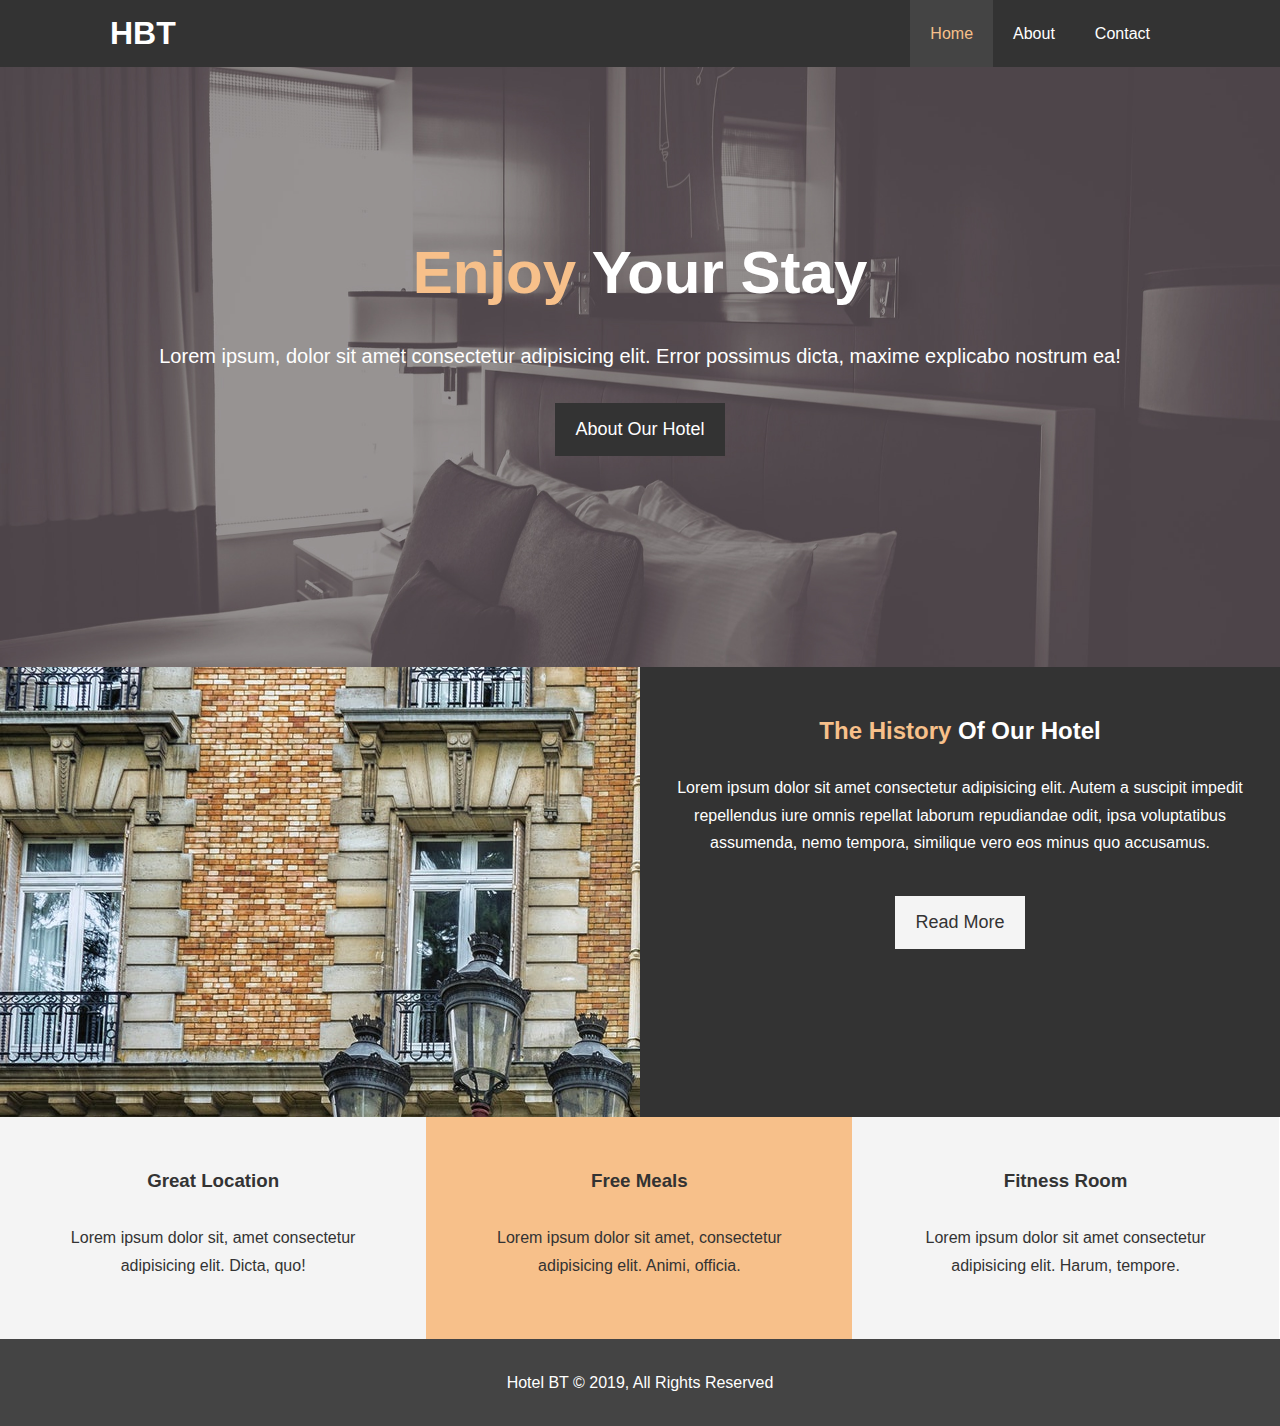
<file: index.html>
<!DOCTYPE html>
<html lang="en">
<head>
  <meta charset="UTF-8">
  <meta name="viewport" content="width=device-width, initial-scale=1.0">
  <meta http-equiv="X-UA-Compatible" content="ie=edge">
  <meta name="description" content=" Welcome to the most extraordinary hotel in Toronto, Ontario">
  <meta name="keywords" content="hotel, toronto hotel, ontario hotel">
  <link rel="stylesheet" href="https://use.fontawesome.com/releases/v5.7.2/css/all.css" integrity="sha384-fnmOCqbTlWIlj8LyTjo7mOUStjsKC4pOpQbqyi7RrhN7udi9RwhKkMHpvLbHG9Sr" crossorigin="anonymous">
  <link rel="stylesheet" href="css/style.css">
  <link rel="stylesheet" media="screen and (max-width: 768px)" href="css/mobile.css">
  <title>Hotel BT | Welcome </title>
</head>
<body>
  <header>
    <nav id="navbar">
      <div class="container">
        <h1 class="logo"><a href="index.html">HBT</a></h1>
        <ul>
          <li><a class="current" href="index.html">Home</a></li>
          <li><a href="about.html">About</a></li>
          <li><a href="contact.html">Contact</a></li>
        </ul>
      </div>
    </nav>
    <div id="showcase">
      <div class="container">
        <div class="showcase-content">
          <h1><span class="text-primary">Enjoy</span> Your Stay</h1>
          <p class="lead">Lorem ipsum, dolor sit amet consectetur adipisicing elit. Error possimus dicta, maxime explicabo nostrum ea!</p>
          <a class="btn" href="about.html">About Our Hotel</a>
        </div>
      </div>
    </div>
  </header>

  <section id="home-info" class="bg-dark">
    <div class="info-img"></div>
    <div class="info-content">
      <h2><span class="text-primary">The History</span> Of Our Hotel</h2>
      <p>Lorem ipsum dolor sit amet consectetur adipisicing elit. Autem a suscipit impedit repellendus iure omnis repellat laborum repudiandae odit, ipsa voluptatibus assumenda, nemo tempora, similique vero eos minus quo accusamus.</p>
      <a href="about.html" class=" btn btn-light">Read More</a>
    </div>
  </section>

  <section id="features">
    <div class="box bg-light">
      <i class="fas fa-hotel fa-3x"></i>
      <h3>Great Location</h3>
      <p>Lorem ipsum dolor sit, amet consectetur adipisicing elit. Dicta, quo!</p>
    </div>
    <div class="box bg-primary">
      <i class="fas fa-utensils fa-3x"></i>
      <h3>Free Meals</h3>
      <p>Lorem ipsum dolor sit amet, consectetur adipisicing elit. Animi, officia.</p>
    </div>
    <div class="box bg-light">
      <i class="fas fa-dumbbell fa-3x"></i>
      <h3>Fitness Room</h3>
      <p>Lorem ipsum dolor sit amet consectetur adipisicing elit. Harum, tempore.</p>
    </div>
  </section>
  
  <div class="clr"></div>
  <footer id="main-footer">
    <p>Hotel BT &copy; 2019, All Rights Reserved</p>
  </footer>
</body>
</html>
</file>
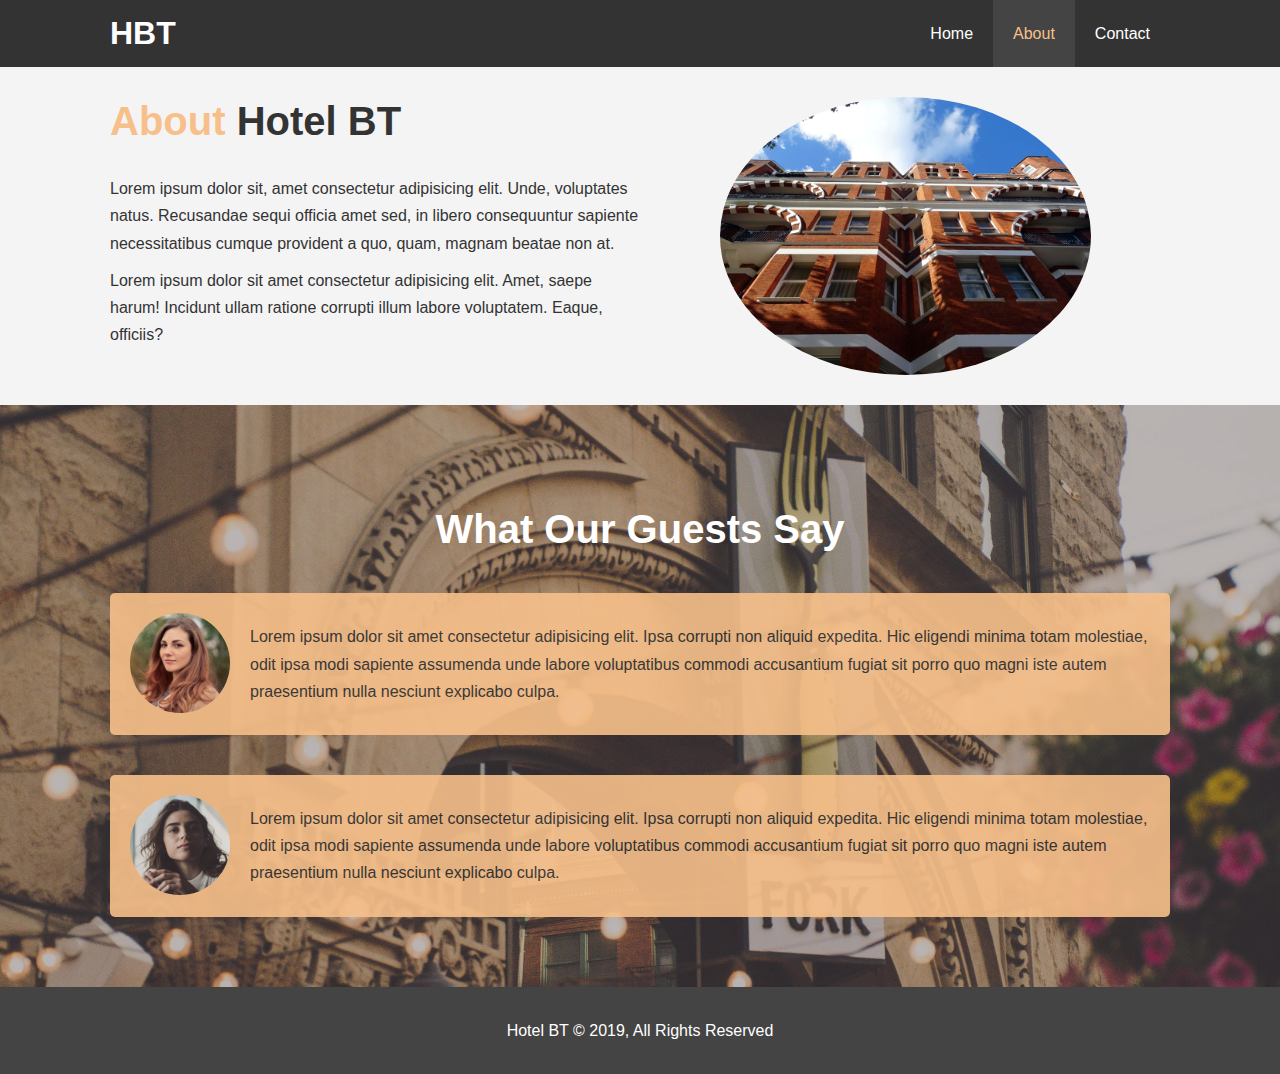
<file: about.html>
<!DOCTYPE html>
<html lang="en">
<head>
  <meta charset="UTF-8">
  <meta name="viewport" content="width=device-width, initial-scale=1.0">
  <meta http-equiv="X-UA-Compatible" content="ie=edge">
  <meta name="description" content=" Welcome to the most extraordinary hotel in Toronto, Ontario">
  <meta name="keywords" content="hotel, toronto hotel, ontario hotel">
  <link rel="stylesheet" href="css/style.css">
  <link rel="stylesheet" media="screen and (max-width: 768px)" href="css/mobile.css">
  <title>Hotel BT | About </title>
</head>
<body>
  <header>
    <nav id="navbar">
      <div class="container">
        <h1 class="logo"><a href="index.html">HBT</a></h1>
        <ul>
          <li><a href="index.html">Home</a></li>
          <li><a class="current" href="about.html">About</a></li>
          <li><a href="contact.html">Contact</a></li>
        </ul>
      </div>
    </nav>
  </header>
  
  <section id="about-info" class="bg-light py-3">
    <div class="container">
      <div class="info-left">
        <h1 class="l-heading"><span class="text-primary">About</span> Hotel BT</h1>
        <p>Lorem ipsum dolor sit, amet consectetur adipisicing elit. Unde, voluptates natus. Recusandae sequi officia amet sed, in libero consequuntur sapiente necessitatibus cumque provident a quo, quam, magnam beatae non at.</p>
        <p>Lorem ipsum dolor sit amet consectetur adipisicing elit. Amet, saepe harum! Incidunt ullam ratione corrupti illum labore voluptatem. Eaque, officiis?</p>
      </div>
      <div class="info-right">
        <img src="./img/photo-2.jpg" alt="Hotel">
      </div>
    </div>
  </section>

  <div class="clr"></div>

  <section id="testimonials" class="py-3">
    <div class="container">
      <h2 class="l-heading">What Our Guests Say</h2>
      <div class="testimonial bg-primary">
        <img src="./img/person-1.jpg" alt="Samantha">
        <p>Lorem ipsum dolor sit amet consectetur adipisicing elit. Ipsa corrupti non aliquid expedita. Hic eligendi minima totam molestiae, odit ipsa modi sapiente assumenda unde labore voluptatibus commodi accusantium fugiat sit porro quo magni iste autem praesentium nulla nesciunt explicabo culpa.</p>
      </div>
      <div class="testimonial bg-primary">
        <img src="./img/person-2.jpg" alt="Jen">
        <p>Lorem ipsum dolor sit amet consectetur adipisicing elit. Ipsa corrupti non aliquid expedita. Hic eligendi minima totam molestiae, odit ipsa modi sapiente assumenda unde labore voluptatibus commodi accusantium fugiat sit porro quo magni iste autem praesentium nulla nesciunt explicabo culpa.</p>
      </div>
    </div>
  </section>

  <footer id="main-footer">
    <p>Hotel BT &copy; 2019, All Rights Reserved</p>
  </footer>
</body>
</html>
</file>
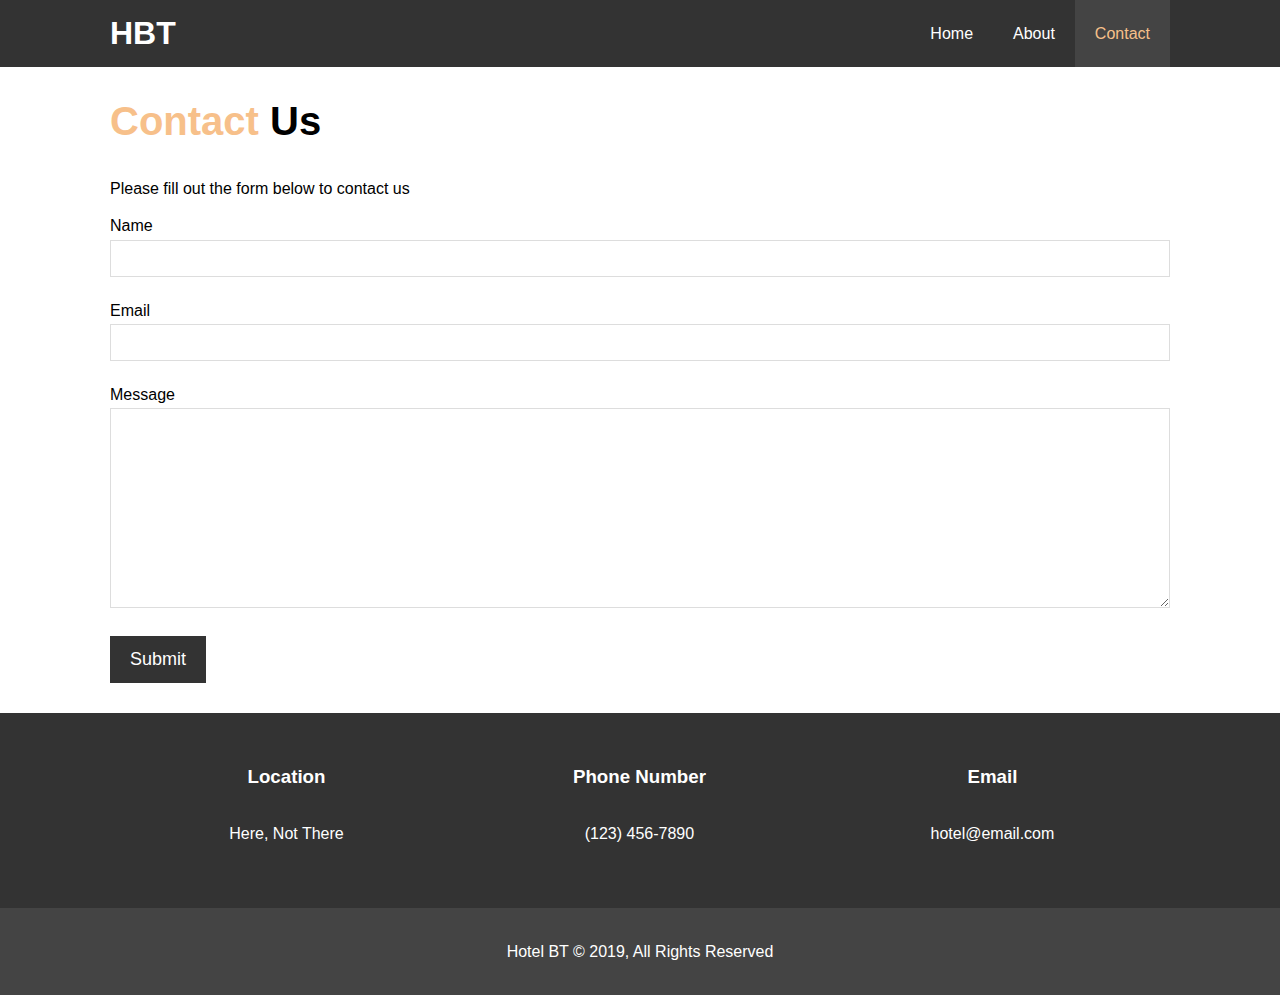
<file: contact.html>
<!DOCTYPE html>
<html lang="en">
<head>
  <meta charset="UTF-8">
  <meta name="viewport" content="width=device-width, initial-scale=1.0">
  <meta http-equiv="X-UA-Compatible" content="ie=edge">
  <meta name="description" content=" Welcome to the most extraordinary hotel in Toronto, Ontario">
  <meta name="keywords" content="hotel, toronto hotel, ontario hotel">
  <link rel="stylesheet" href="https://use.fontawesome.com/releases/v5.7.2/css/all.css" integrity="sha384-fnmOCqbTlWIlj8LyTjo7mOUStjsKC4pOpQbqyi7RrhN7udi9RwhKkMHpvLbHG9Sr" crossorigin="anonymous">
  <link rel="stylesheet" href="css/style.css">
  <link rel="stylesheet" media="screen and (max-width: 768px)" href="css/mobile.css">
  <title>Hotel BT | Contact </title>
</head>
<body>
  <header>
    <nav id="navbar">
      <div class="container">
        <h1 class="logo"><a href="index.html">HBT</a></h1>
        <ul>
          <li><a href="index.html">Home</a></li>
          <li><a href="about.html">About</a></li>
          <li><a class="current" href="contact.html">Contact</a></li>
        </ul>
      </div>
    </nav>
  </header>

  <section id="contact-form" class="py-3">
    <div class="container">
      <h1 class="l-heading"><span class="text-primary">Contact</span> Us</h1>
      <p>Please fill out the form below to contact us</p>
      <form action="process.php">
        <div class="form-group">
          <label for="name">Name</label>
          <input type="text" name="name" id="name">
        </div>
        <div class="form-group">
          <label for="email">Email</label>
          <input type="email" name="email" id="email">
        </div>
        <div class="form-group">
          <label for="message">Message</label>
          <textarea name="message" id="message"></textarea>
        </div>
        <button type="submit" class="btn">Submit</button>
      </form>
    </div>
  </section>

  <section id="contact-info" class="bg-dark">
    <div class="container">
      <div class="box">
          <i class="fas fa-hotel fa-3x"></i>
          <h3>Location</h3>
          <p>Here, Not There</p>
        </div>
        <div class="box">
          <i class="fas fa-phone fa-3x"></i>
          <h3>Phone Number</h3>
          <p>(123) 456-7890</p>
        </div>
        <div class="box">
          <i class="fas fa-envelope fa-3x"></i>
          <h3>Email</h3>
          <p>hotel@email.com</p>
        </div>
    </div>
  </section>

  <footer id="main-footer">
    <p>Hotel BT &copy; 2019, All Rights Reserved</p>
  </footer>
</body>
</html>
</file>
<file: css/mobile.css>
#navbar .logo {
  float: none;
  text-align: center;
}

#navbar ul,
#navbar ul li {
  float: none;
}

#navbar ul li a {
  padding: 5px;
  border-bottom: #444 dotted 1px;
}

/* Showcase */
#showcase {
  height: 100%;
}

#showcase .showcase-content {
  padding-top: 70px;
  padding-bottom: 30px;
}

/* Home Info */
#home-info {
  height: 550px;
}

#home-info .info-img {
  display: none;
}

#home-info .info-content {
  float: none;
  width: 100%;
}

/* Boxes */ 
.box {
  float: none;
  width: 100%;
}

/* About */
#about-info .info-right,
#about-info .info-left {
  float: none;
  width: 100%;
}

#about-info .info-right {
  margin-top: 30px;
}

.l-heading {
  text-align: center;
}

/* Contact */
#contact-info .box {
  border-bottom: #444 dotted 1px;
}
</file>
<file: css/style.css>
/* Reset */
* {
  margin: 0;
  padding: 0;
  box-sizing: border-box;
}

/* Utility Class */
.container {
  margin: auto;
  max-width: 1100px;
  overflow: auto;
  padding: 0 20px;
}

.text-primary {
  color: #f7c08a;
}

.lead {
  font-size: 20px;
}

.btn {
  display: inline-block;
  font-size: 18px;
  color: #fff;
  background: #333;
  padding: 13px 20px;
  border: none;
  cursor: pointer;
}

.btn:hover {
  background: #f7c08a;
  color: #333;
}

.btn-light {
  background: #f4f4f4;
  color: #333;
}

.bg-dark {
  background: #333;
  color: #fff;
}

.bg-light {
  background: #f4f4f4;
  color: #333
}

.bg-primary {
  color: #333;
  background: #f7c08a;
}

.clr {
  clear: both;
}

.l-heading {
  font-size: 40px;
  line-height: 1.2;
}

/* Padding */
.py-1 {
  padding: 10px 0;
}

.py-2 {
  padding: 20px 0;
}

.py-3 {
  padding: 30px 0;
}

/* Main styling */
html,body {
  font-family: 'Segoe UI', Tahoma, Geneva, Verdana, sans-serif;
  line-height: 1.7em;
}

a {
  color: #333;
  text-decoration: none;
}

h1, h2, h3 {
  padding-bottom: 20px;
}

p {
  margin: 10px 0;
}

/* NavBar */
#navbar {
  background: #333;
  color: #fff;
  overflow: auto;
}

#navbar a {
  color: #fff;
}

#navbar .logo {
  float: left;
  padding-top: 20px;
}

#navbar ul {
  list-style: none;
  float: right;
}

#navbar ul li {
  float: left;
}

#navbar ul li a {
  display: block;
  padding: 20px;
  text-align: center;
}

#navbar ul li a:hover,
#navbar ul li a.current {
  background: #444;
  color: #f7c08a;
}

/* Showcase */
#showcase {
  background: url(../img/showcase.jpg) no-repeat center center/cover;
  height: 600px;
}

#showcase .showcase-content {
  color: #fff;
  text-align: center;
  padding-top: 170px;
}

#showcase .showcase-content h1 {
  font-size: 60px;
  line-height: 1.2em;
}

#showcase .showcase-content p {
  padding-bottom: 20px;
  line-height: 1.7em;
}

/* Home Info */
#home-info {
  height: 450px;
}

#home-info .info-img {
  float: left;
  width: 50%;
  background: url(../img/photo-1.jpg) no-repeat;
  min-height: 100%;
}

#home-info .info-content {
  float: right;
  width: 50%;
  height: 100%;
  text-align: center;
  padding: 50px 30px;
  overflow: hidden;
}

#home-info .info-content p {
  padding-bottom: 30px;
}

/* Features */
.box {
  float: left;
  width: 33.3%;
  padding: 50px;
  text-align: center; 
}

.box i {
  margin-bottom: 10px;
}

/* About Info */
#about-info .info-right {
  float: right;
  width: 50%;
  min-height: 100%;
}

#about-info .info-right img {
  display: block;
  margin: auto;
  width: 70%;
  border-radius: 50%;
}

#about-info .info-left {
  float: left;
  width: 50%;
  min-height: 100%;
}

/* Testimonials */
#testimonials {
  height: 100%;
  background: url(../img/test-bg.jpg) no-repeat center center/cover;
  padding-top: 100px;
}

#testimonials h2 {
  color: #fff;
  text-align: center;
  padding-bottom: 40px;
}

#testimonials .testimonial {
  padding: 20px;
  margin-bottom: 40px;
  border-radius: 5px;
  opacity: 0.9;
}

#testimonials .testimonial img {
  width: 100px;
  float: left;
  margin-right: 20px;
  border-radius: 50%;
}

/* Contact Form */
#contact-form .form-group {
  margin-bottom: 20px;
}

#contact-form label {
  diplay: block;
  margin-bottom: 5px;
}

#contact-form input,
#contact-form textarea {
  width: 100%;
  padding: 10px;
  border: 1px #ddd solid;
}

#contact-form textarea {
  height: 200px;
}

#contact-form input:focus,
#contact-form textarea:focus {
  outline: none;
  border-color: #f7c08a;
}

/* Footer */
#main-footer {
  text-align: center;
  background: #444;
  color: #fff;
  padding: 20px;
}
</file>
